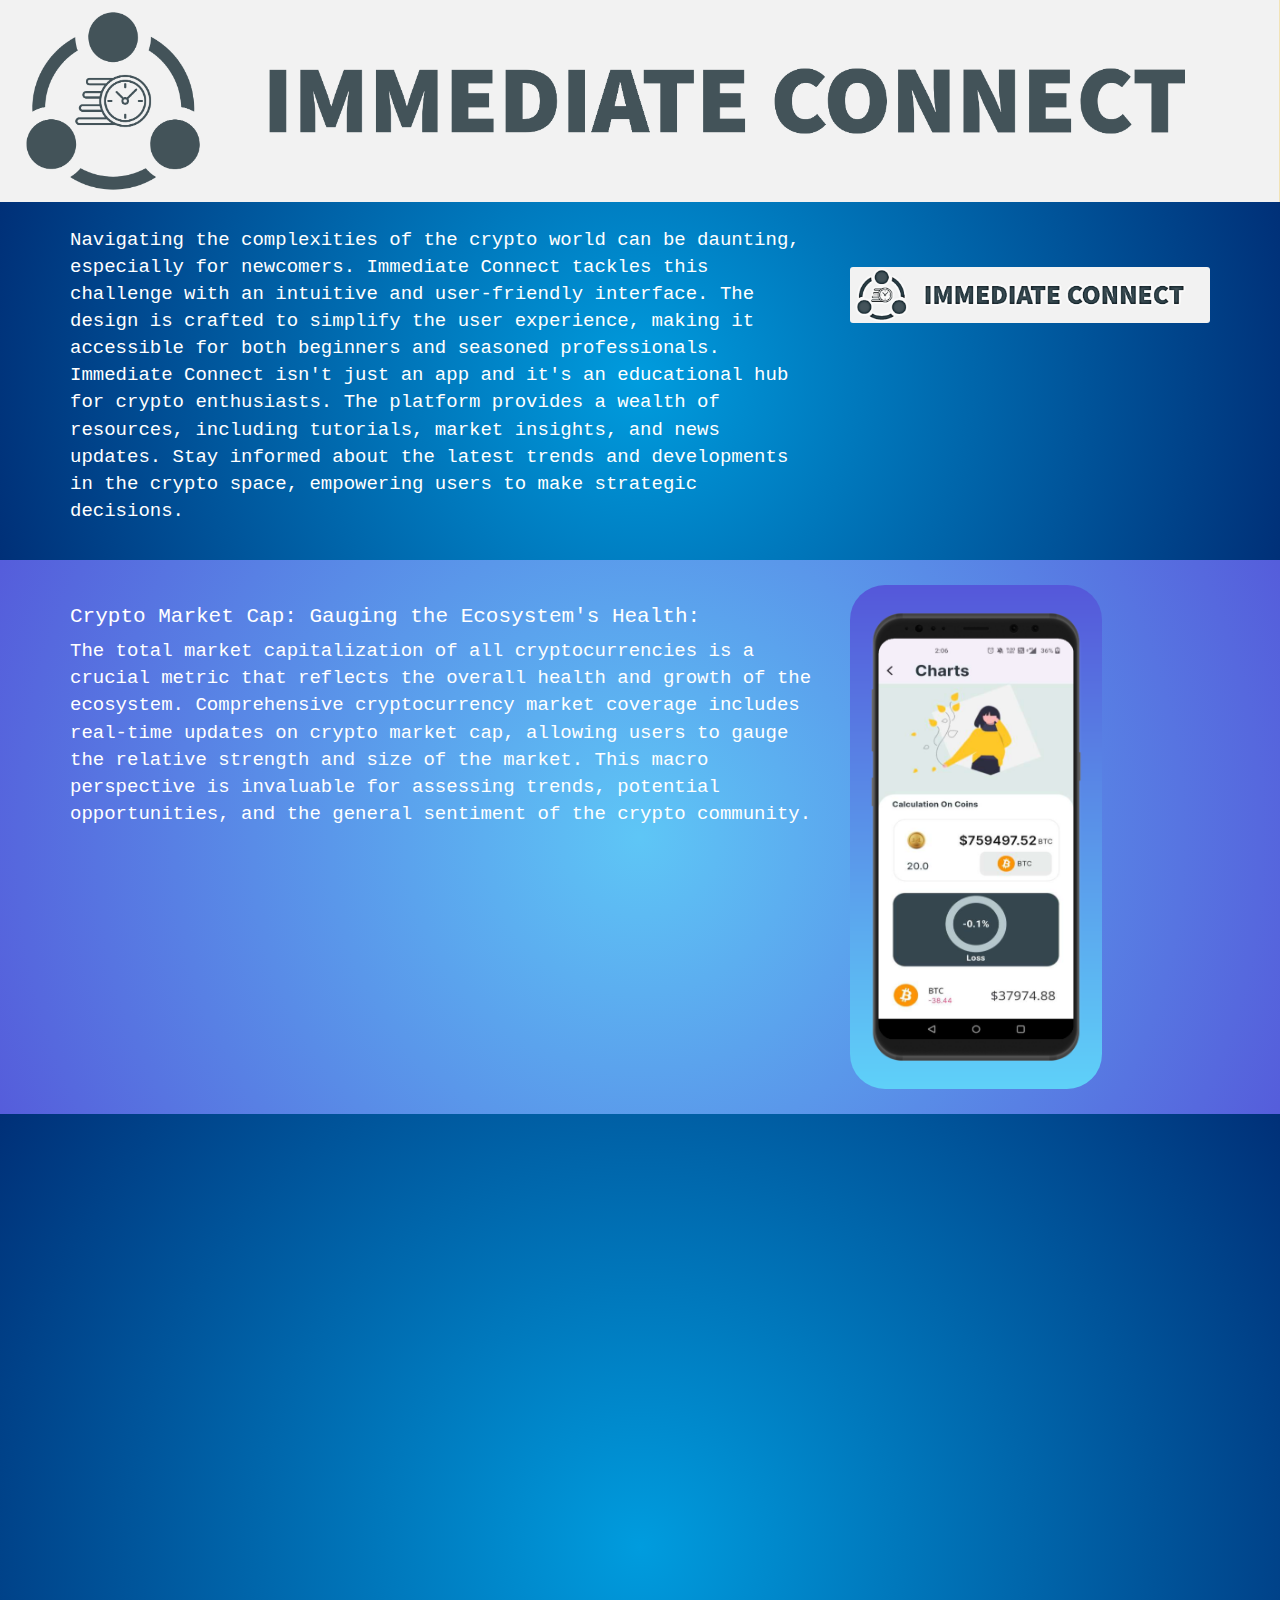
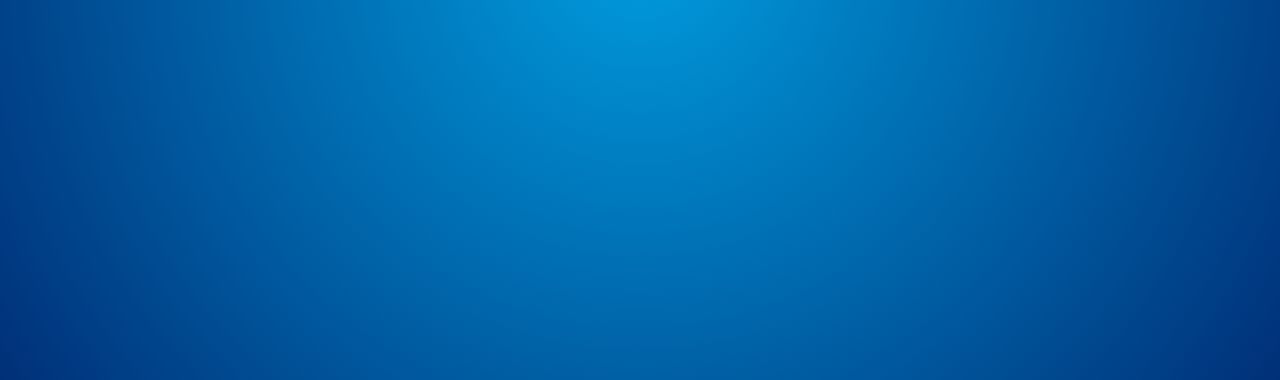
<file: ImmediateConnect/ImmediateConnect/index.html>
<!doctype html>
<html>

<head>
	<meta charset="UTF-8">
	<meta http-equiv="X-UA-compatible" content="IE-edge">
	<meta name="viewport" content="width=device-width">
	<meta name="viewport" content="width=device-width, initial-scale=1">
	<title>Immediate Connect</title>

	<link rel="stylesheet" href="http://cdnjs.cloudflare.com/ajax/libs/font-awesome/4.6.3/css/font-awesome.min.css" />
	<link rel="stylesheet" href="https://maxcdn.bootstrapcdn.com/bootstrap/3.3.7/css/bootstrap.min.css">
	<link rel="stylesheet" href="css/mystyle.css" />
	<link rel="stylesheet" href="css/animate.css" />

	
	<script type="text/javascript">
		$(document).ready(function () {
			$('[data-toggle="tooltip"]').tooltip();
		});

	</script>
</head>

<body>
	<!--header-->




	<div id="product">
		<img src="images/immediate-connect.png" class="img-responsive" />
		<div class="container-fluid my_course">
			<div class="container">
				<div class="row">
					<div class="col-sm-8">
						<p style="color:white;font-family: 'Courier New', Courier, monospace;font-size: 19px;">

							Navigating the complexities of the crypto world can be daunting, especially for newcomers.
							Immediate Connect tackles this challenge with an intuitive and user-friendly interface. The
							design is crafted to simplify the user experience, making it accessible for both beginners
							and seasoned professionals. Immediate Connect isn't just an app and it's an educational hub
							for crypto enthusiasts. The platform provides a wealth of resources, including tutorials,
							market insights, and news updates. Stay informed about the latest trends and developments in
							the crypto space, empowering users to make strategic decisions.

						</p>
					</div>
					<div class="col-sm-4">
						<img src="images/immediate-connect-horizontal-hd.jpg" style="border-radius: 3px;"
							class="img-responsive service" />
					</div>
				</div>
			</div>

		</div>
	</div>

	<div class="container-fluid my_course1">
		<div class="container">
			<div class="row">
				<div class="col-sm-8">
					<h3 style="color:white;font-family: 'Courier New', Courier, monospace;font-size: 21px;">Crypto
						Market Cap: Gauging the Ecosystem's Health:</h3>

					<p style="color:white;font-family: 'Courier New', Courier, monospace;font-size: 19px;">
						The total market capitalization of all cryptocurrencies is a crucial metric that reflects the
						overall health and growth of the ecosystem. Comprehensive cryptocurrency market coverage
						includes
						real-time updates on crypto market cap, allowing users to gauge the relative strength and size
						of
						the market. This macro perspective is invaluable for assessing trends, potential opportunities,
						and
						the general sentiment of the crypto community.

					</p>
				</div>
				<div class="col-sm-4">

					<img src="images/screen_4.png" style="border-radius: 35px; width: 70%;height: 50%" />


				</div>
			</div>
		</div>
	</div>

	
	<div  class="container-fluid my_course">

		<div class="col-sm-4">
			<div class="thumbnail wow fadeInLeft" data-wow-duration="4.5s" style="background:radial-gradient(circle,#5ec6f6,#555ddb);">
				<img src="images/screen_1.png" style="border-radius: 35px; width: 70%;height: 30%" class="img-responsive" />
				<div class="caption">
					<h3 class="text-center" style="color:white;">
						Market Cap And Volume
					</h3>
					<p style="color:white;">
						Learn today's Cryptocurrency Prices by Market Cap And Volume
						Complete cryptocurrency market coverage with live coin prices, charts and crypto market cap
					</p>

				</div>
			</div>
		</div>

		<div class="col-sm-4">
			<div class="thumbnail wow fadeInLeft" data-wow-duration="4s" style="background:radial-gradient(circle,#5ec6f6,#555ddb);">
				<img src="images/screen_2.png" style="border-radius: 35px; width: 70%;height: 30%" class="img-responsive" />
				<div class="caption">
					<h3 class="text-center" style="color:white;">
						Live Coin Prices
					</h3>
					<p style="color:white;">The Pulse of the Market:
						In the fast-paced world of cryptocurrencies, every second counts. A robust cryptocurrency market
						coverage platform offers live coin prices, serving as the pulse of the market. Users can track
						the value of their favorite digital assets in real-time, making informed decisions and
						capitalizing on market opportunities as they unfold.

					</p>

				</div>
			</div>
		</div>
		<div class="col-sm-4">
			<div class="thumbnail wow fadeInLeft" data-wow-duration="3.5s" style="background:radial-gradient(circle,#5ec6f6,#555ddb);">
				<img src="images/screen_3.png" style="border-radius: 35px; width: 70%;height: 30%" class="img-responsive" />
				<div class="caption">
					<h3 class="text-center" style="color:white;">
						Interactive Charts
					</h3>
					<p style="color:white;">Unveiling Trends and Patterns:
						Understanding market trends is key to navigating the crypto seas successfully. Cryptocurrency
						market coverage platforms with interactive charts empower users to visualize price movements,
						identify patterns, and conduct technical analysis. Whether you're a seasoned professional or a
						novice, these charts provide valuable insights into market behavior and help inform strategic
						decisions.
					</p>
				</div>
			</div>
		</div>

	</div>

	<script src="js/wow.min.js"></script>
	<script>
		new WOW().init();
	</script>

</body>

</html>
</file>
<file: ImmediateConnect/ImmediateConnect/css/mystyle.css>
.top-bar
{
	background:#FF8000;
	padding:5px 0;
}
.social
{
	margin-right:5px;
}
.info
{
	color:white;
	font-size:16px;
}
.carousel-caption
{
	color:white;
	position:absolute;
	top:35%;
	left:-20px;
	
}
b
{
	font-size:40px;
	border-bottom-style:ridge;
	font-weight:bold;
	
}
.demo
{
	margin-top:40px;
	color:black;
	font-weight:lighter;
	
	
}
.logo1
{
	margin-top:22px;
	border:1px solid black;
	border-radius:3px;
	cursor:pointer;
}
.logo2
{
	cursor:pointer;
}
.my_menu
{
margin-top:27px;
}
.my_menu .navbar-default
{
	background:none;
	border:none;
}
.my_menu .navbar-nav .active a{
	
background-color:#FF8000;
color:#fff;
}
.my_menu .navbar-nav li a:hover{
	background-color:#FF8000;
color:#fff;
}
.service
{
	margin-top:40px;
}
.my_course
{
	background:radial-gradient(circle,#009cde,#003078);
	padding:25px 0;
}
.my_course h1
{
	color:white;
	padding-bottom:17px;
}
.my_course .top_margin
{
	margin-top:35px;
	
}

.my_course1
{
	background:radial-gradient(circle,#5ec6f6,#555ddb);
	padding:25px 0;
}
.my_course1 h1
{
	color:white;
	padding-bottom:17px;
}
.my_course1 .top_margin
{
	margin-top:35px;
	
}
.client1
{
	
	overflow:hidden;
}
.client1 img
{
	max-width:100%;
	max-height:100%;
	border-radius:50%;
	border:1px solid black;
	transition:all 2s;
	cursor:pointer;
}
.client1:hover img{
	/*transform:scale(1.2,1.2);*/
}
.footer

{
	background:#333333;
	padding:20px 0;
}
.footer p{
	margin-top:10px;
	margin-bottom:5px;
	
	color:white;
}
.footer{
	color:white;
}
.footer ul{
list-style:none;
margin:0;
padding:0;
	
}
.footer ul li a{
color:white;
	font-size:15px;
}
@media (max-width:603px)
{
.my_course [class*="col-"]
{
	margin-bottom:30px;
	
}
}
@media (max-width:1200px)
{
	.my_menu .pull-right
	{
		float:none !important;
		
}
}
</file>
